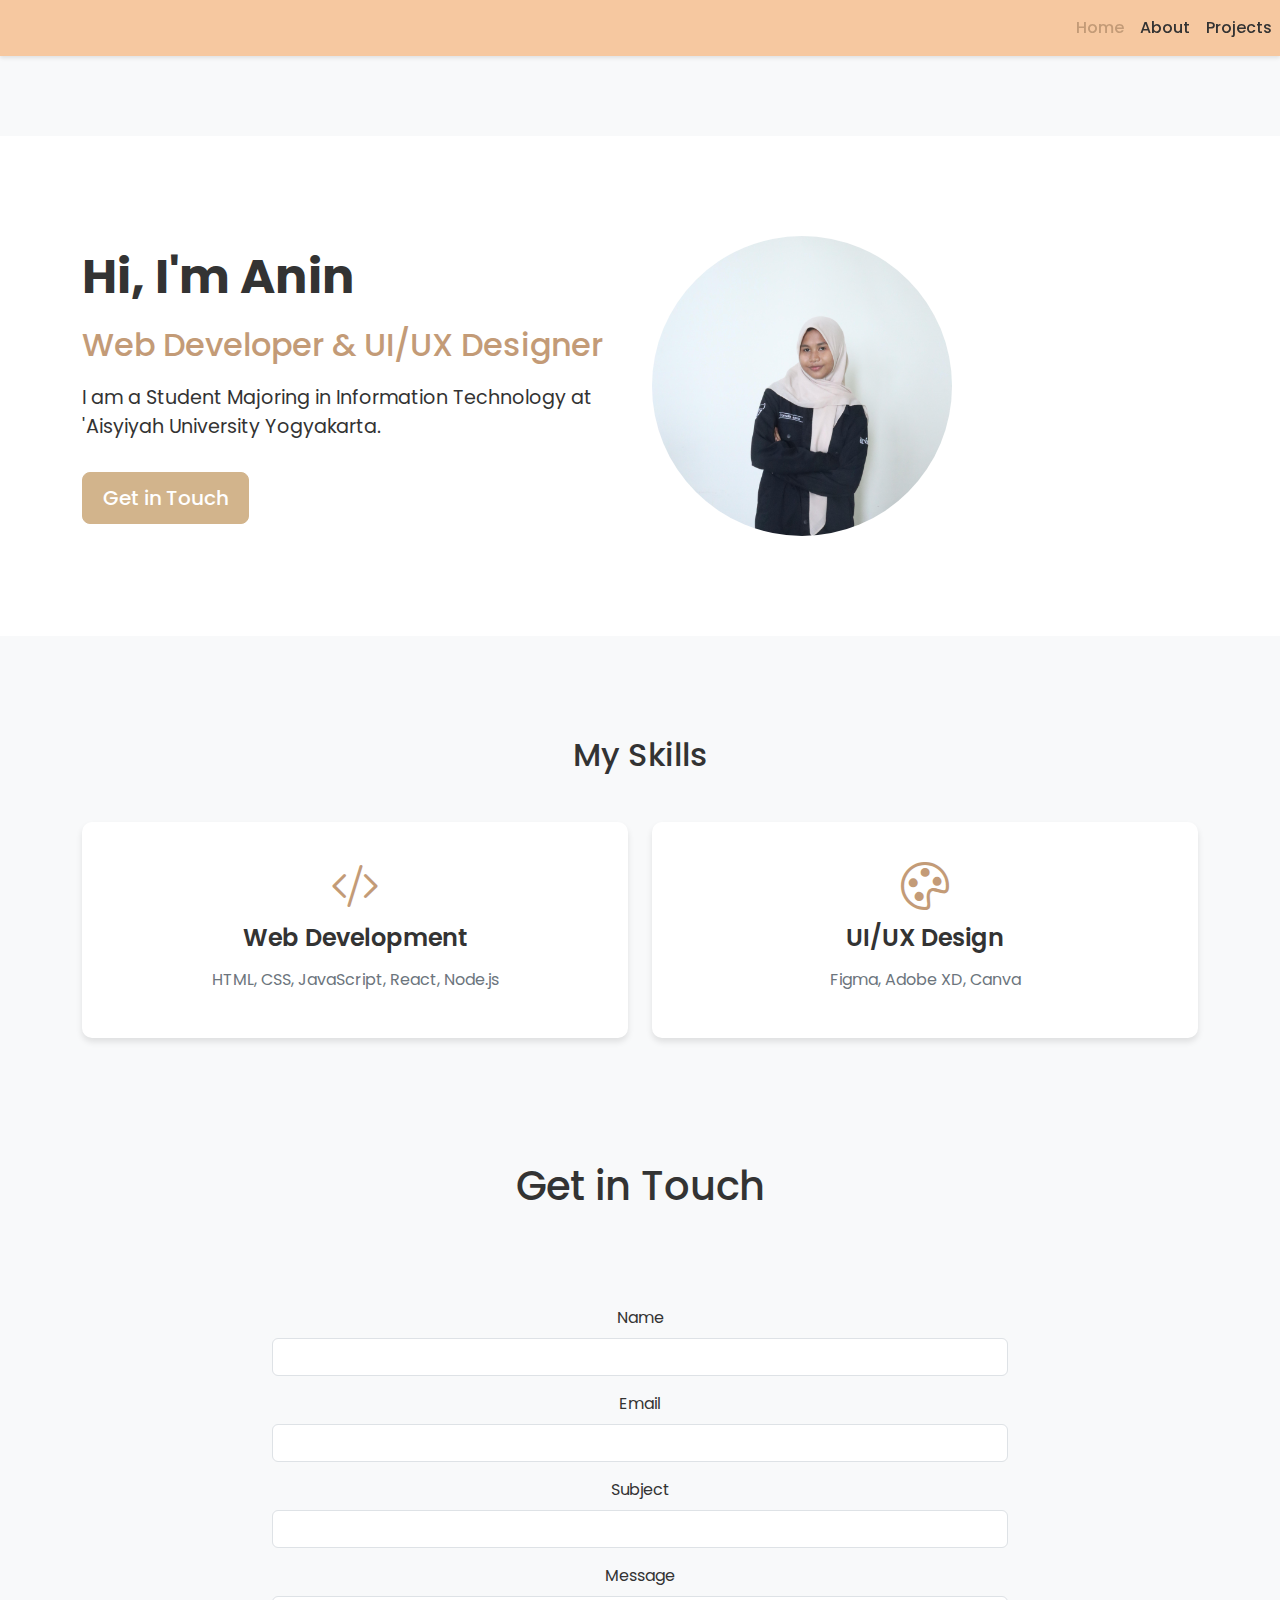
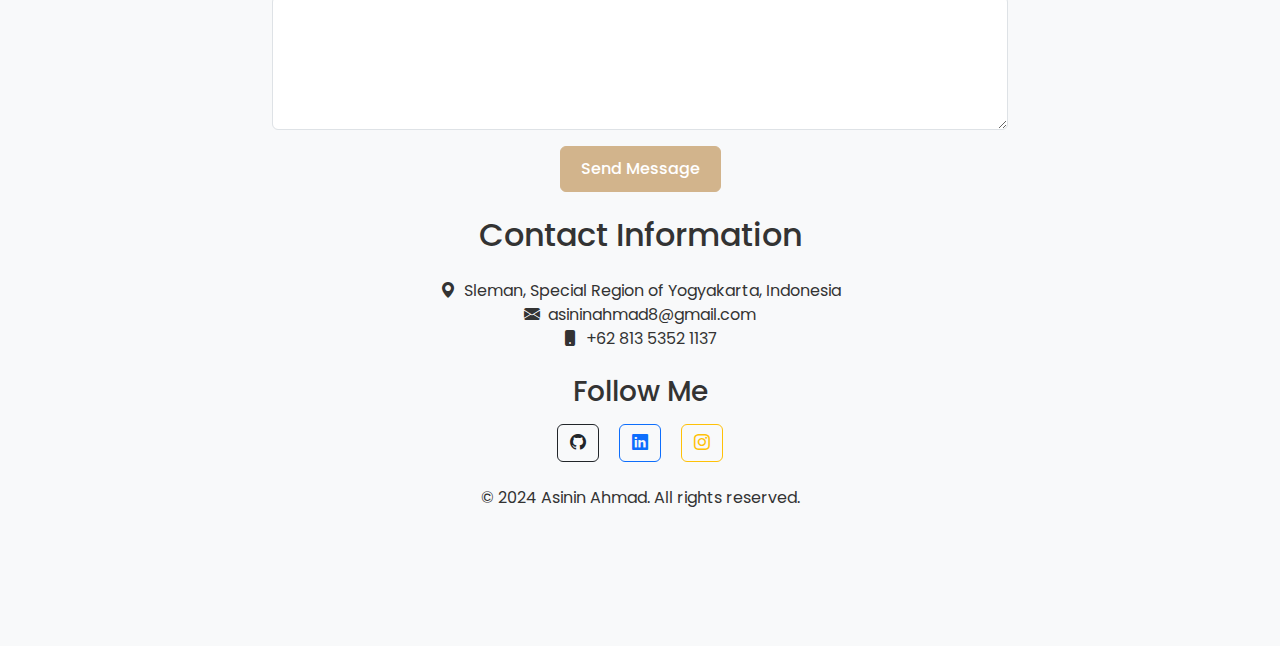
<file: index.html>
<!DOCTYPE html>
<html lang="en">
<head>
    <meta charset="UTF-8">
    <meta name="viewport" content="width=device-width, initial-scale=1.0">
    <title>Asinin Ahmad - Portfolio</title>
    <link href="https://cdn.jsdelivr.net/npm/bootstrap@5.3.0/dist/css/bootstrap.min.css" rel="stylesheet">
    <link href="https://cdn.jsdelivr.net/npm/bootstrap-icons@1.7.2/font/bootstrap-icons.css" rel="stylesheet">
    <link rel="stylesheet" href="styles.css">
    <style>
        html {
            scroll-behavior: smooth;
        }
    </style>
</head>
<body>
    <nav class="navbar navbar-expand-lg navbar-light bg-light fixed-top">
        <!-- <div class="container">
            <a class="navbar-brand" href="index.html">A.A</a> -->
            <button class="navbar-toggler" type="button" data-bs-toggle="collapse" data-bs-target="#navbarNav" aria-controls="navbarNav" aria-expanded="false" aria-label="Toggle navigation">
                <span class="navbar-toggler-icon"></span>
            </button>
            <div class="collapse navbar-collapse" id="navbarNav">
                <ul class="navbar-nav ms-auto">
                    <li class="nav-item">
                        <a class="nav-link active" href="index.html">Home</a>
                    </li>
                    <li class="nav-item">
                        <a class="nav-link" href="about.html">About</a>
                    </li>
                    <li class="nav-item">
                        <a class="nav-link" href="projects.html">Projects</a>
                    </li>
                </ul>
            </div>
        </div>
    </nav>

    <div class="home-page">
        <div class="hero-section">
            <div class="container">
                <div class="row align-items-center">
                    <div class="col-md-6">
                        <h1>Hi, I'm Anin</h1>
                        <h2>Web Developer & UI/UX Designer</h2>
                        <p>I am a Student Majoring in Information Technology at 'Aisyiyah University Yogyakarta.</p>
                        <a href="#contact" class="btn btn-primary btn-lg">Get in Touch</a>
                    </div>
                    <div class="col-md-6">
                        <img src="anin2.jpg.jpg" alt="Asinin Ahmad" class="img-fluid rounded-circle" style="width: 300px; height: 300px; border-radius: 50%;">
                    </div>
                </div>
            </div>
        </div>
        <div class="skills-section">
            <div class="container">
                <h2 class="text-center mb-5">My Skills</h2>
                <div class="row">
                    <div class="col-md-6 mb-4">
                        <div class="skill-card">
                            <i class="bi bi-code-slash"></i>
                            <h3>Web Development</h3>
                            <p>HTML, CSS, JavaScript, React, Node.js</p>
                        </div>
                    </div>
                    <div class="col-md-6 mb-4">
                        <div class="skill-card">
                            <i class="bi bi-palette"></i>
                            <h3>UI/UX Design</h3>
                            <p>Figma, Adobe XD, Canva</p>
                        </div>
                    </div>
                </div>
            </div>
        </div>

    <div id="contact" class="contact-page">
        <div class="container">
            <h1 class="text-center mb-5">Get in Touch</h1>
        </div>
         <div class="container py-5">
        <div class="row justify-content-center">
            <div class="col-md-8">
                <div class="text-center mb-5">
                    <form class="contact-form">
                        <div class="mb-3">
                            <label for="name" class="form-label">Name</label>
                            <input type="text" class="form-control" id="name" required>
                        </div>
                        <div class="mb-3">
                            <label for="email" class="form-label">Email</label>
                            <input type="email" class="form-control" id="email" required>
                        </div>
                        <div class="mb-3">
                            <label for="subject" class="form-label">Subject</label>
                            <input type="text" class="form-control" id="subject" required>
                        </div>
                        <div class="mb-3">
                            <label for="message" class="form-label">Message</label>
                            <textarea class="form-control" id="message" rows="5" required></textarea>
                        </div>
                        <div class="text-center">
                            <button type="submit" class="btn btn-primary">Send Message</button>
                        </div>
                    </form>

                    <footer class="bg-light py-4">
                        <div class="container text-center">
                            <h2 class="mb-4">Contact Information</h2>
                            <ul class="list-unstyled">
                                <li><i class="bi bi-geo-alt-fill me-2"></i>Sleman, Special Region of Yogyakarta, Indonesia</li>
                                <li><i class="bi bi-envelope-fill me-2"></i>asininahmad8@gmail.com</li>
                                <li><i class="bi bi-phone-fill me-2"></i>+62 813 5352 1137</li>
                            </ul>
                            <h3 class="mt-4 mb-3">Follow Me</h3>
                            <div class="social-icons">
                                <a href="https://github.com/aniinn" target="_blank" rel="noopener noreferrer" class="btn btn-outline-dark mx-2">
                                    <i class="bi bi-github"></i>
                                </a>
                                <a href="https://linkedin.com/in/asinin-ahmad-206136302/" target="_blank" rel="noopener noreferrer" class="btn btn-outline-primary mx-2">
                                    <i class="bi bi-linkedin"></i>
                                </a>
                                <a href="https://instagram.com/seea_inn" target="_blank" rel="noopener noreferrer" class="btn btn-outline-warning mx-2">
                                    <i class="bi bi-instagram"></i>
                                </a>
                            </div>
                            <p class="mt-4">&copy; 2024 Asinin Ahmad. All rights reserved.</p>
                        </div>
                    </footer>
                    
    <script src="https://cdn.jsdelivr.net/npm/bootstrap@5.3.0/dist/js/bootstrap.bundle.min.js"></script>
</html>
</file>
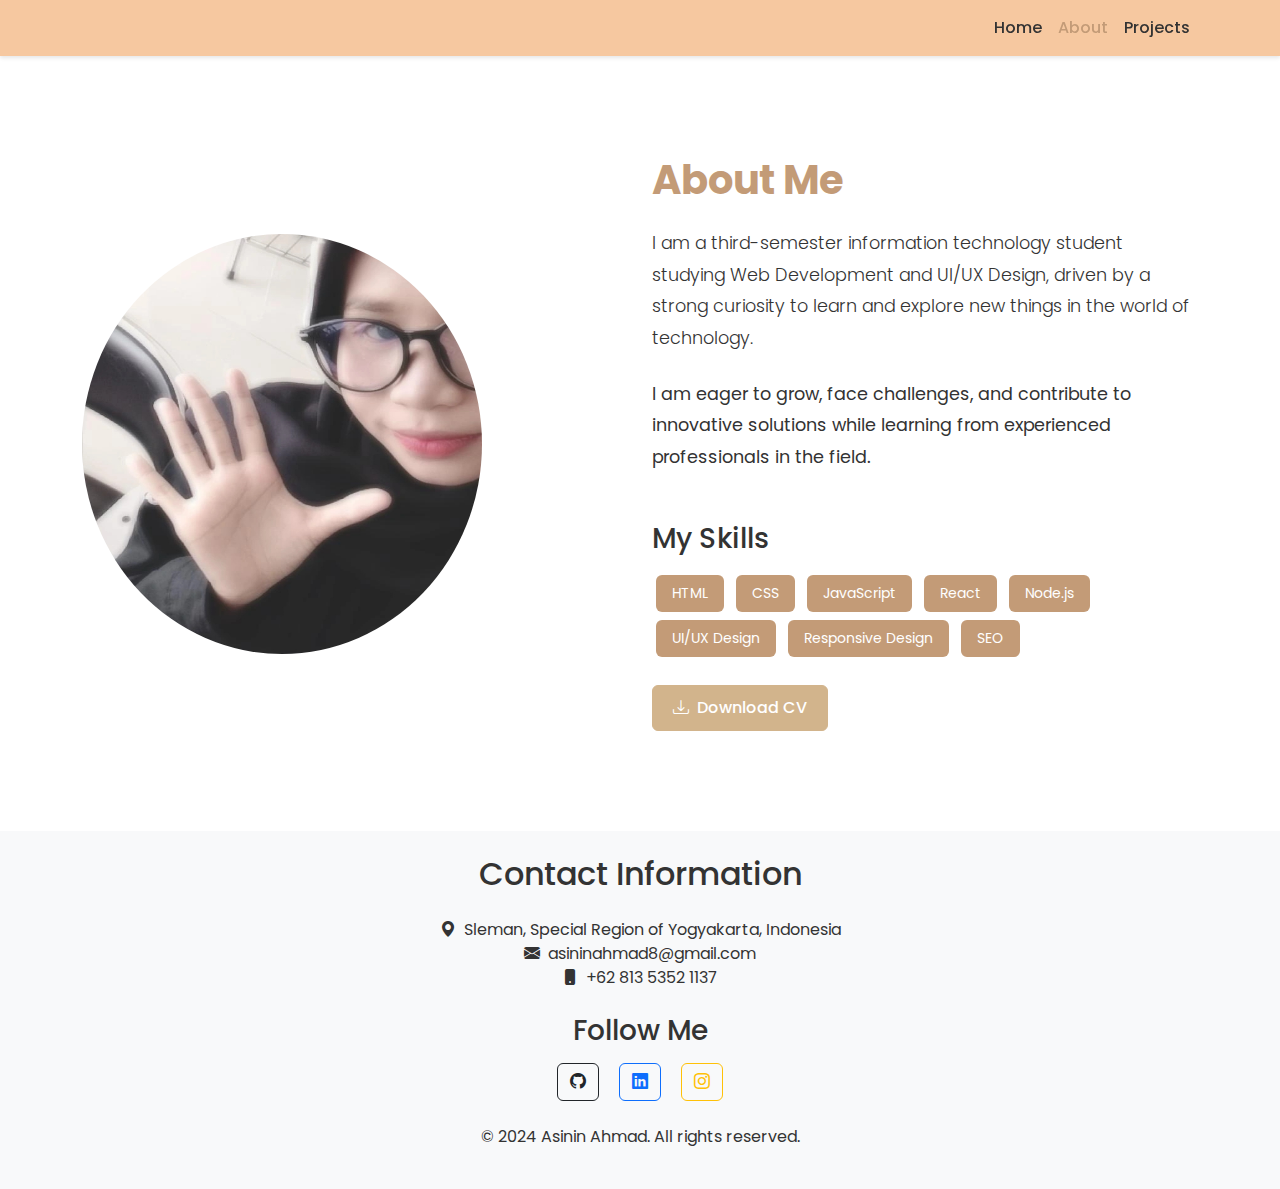
<file: about.html>
<!DOCTYPE html>
<html lang="en">
<head>
    <meta charset="UTF-8">
    <meta name="viewport" content="width=device-width, initial-scale=1.0">
    <title>About Me - Asinin Ahmad</title>
    <link href="https://cdn.jsdelivr.net/npm/bootstrap@5.3.0/dist/css/bootstrap.min.css" rel="stylesheet">
    <link href="https://cdn.jsdelivr.net/npm/bootstrap-icons@1.7.2/font/bootstrap-icons.css" rel="stylesheet">
    <link rel="stylesheet" href="styles.css">
</head>
<body>
    <nav class="navbar navbar-expand-lg navbar-light bg-light fixed-top">
        <div class="container">
            <!-- <a class="navbar-brand" href="index.html">A.A</a> -->
            <button class="navbar-toggler" type="button" data-bs-toggle="collapse" data-bs-target="#navbarNav" aria-controls="navbarNav" aria-expanded="false" aria-label="Toggle navigation">
                <span class="navbar-toggler-icon"></span>
            </button>
            <div class="collapse navbar-collapse" id="navbarNav">
                <ul class="navbar-nav ms-auto">
                    <li class="nav-item">
                        <a class="nav-link" href="index.html">Home</a>
                    </li>
                    <li class="nav-item">
                        <a class="nav-link active" href="about.html">About</a>
                    </li>
                    <li class="nav-item">
                        <a class="nav-link" href="projects.html">Projects</a>
                    </li>
                </ul>
            </div>
        </div>
    </nav>

    <div class="about-page">
        <div class="container">
            <div class="row align-items-center">
                <div class="col-md-6">
                    <div class="about-image">
                        <img src="anin1.jpg.jpg" alt="Asinin Ahmad" class="img-fluid rounded-circle"  style="width: 400px; height: 420px; border-radius: 50%;">
                        <!-- <div class="experience-badge">
                            <span class="number">2+</span>
                            <span class="text">Years of Experience</span>
                        </div> -->
                    </div>
                </div>
                <div class="col-md-6">
                    <div class="about-content">
                        <h1 class="mb-4">About Me</h1>
                        <p class="lead mb-4">I am a third-semester information technology student studying Web Development and UI/UX Design, driven by a strong curiosity to learn and explore new things in the world of technology.</p>
                        <p>I am eager to grow, face challenges, and contribute to innovative solutions while learning from experienced professionals in the field.</p>
                        <div class="skills-container mt-5">
                            <h3 class="mb-3">My Skills</h3>
                            <div class="skill-tag">HTML</div>
                            <div class="skill-tag">CSS</div>
                            <div class="skill-tag">JavaScript</div>
                            <div class="skill-tag">React</div>
                            <div class="skill-tag">Node.js</div>
                            <div class="skill-tag">UI/UX Design</div>
                            <div class="skill-tag">Responsive Design</div>
                            <div class="skill-tag">SEO</div>
                        </div>
                        <div class="mt-4">
                            <a href="Asinin Ahmad CV.pdf" download class="btn btn-primary">
                                <i class="bi bi-download me-2"></i>Download CV
                            </a>
                        </div>
                    </div>
                </div>
            </div>
        </div>
    </div>

    <footer class="bg-light py-4">
        <div class="container text-center">
            <h2 class="mb-4">Contact Information</h2>
            <ul class="list-unstyled">
                <li><i class="bi bi-geo-alt-fill me-2"></i>Sleman, Special Region of Yogyakarta, Indonesia</li>
                <li><i class="bi bi-envelope-fill me-2"></i>asininahmad8@gmail.com</li>
                <li><i class="bi bi-phone-fill me-2"></i>+62 813 5352 1137</li>
            </ul>
            <h3 class="mt-4 mb-3">Follow Me</h3>
            <div class="social-icons">
                <a href="https://github.com/aniinn" target="_blank" rel="noopener noreferrer" class="btn btn-outline-dark mx-2">
                    <i class="bi bi-github"></i>
                </a>
                <a href="https://linkedin.com/in/asinin-ahmad-206136302/" target="_blank" rel="noopener noreferrer" class="btn btn-outline-primary mx-2">
                    <i class="bi bi-linkedin"></i>
                </a>
                <a href="https://instagram.com/seea_inn" target="_blank" rel="noopener noreferrer" class="btn btn-outline-warning mx-2">
                    <i class="bi bi-instagram"></i>
                </a>
            </div>
            <p class="mt-4">&copy; 2024 Asinin Ahmad. All rights reserved.</p>
        </div>
    </footer>
    <script src="https://cdn.jsdelivr.net/npm/bootstrap@5.3.0/dist/js/bootstrap.bundle.min.js"></script>
</body>
</html>
</file>
<file: styles.css>
@import url('https://fonts.googleapis.com/css2?family=Poppins:wght@300;400;500;600;700&display=swap');

:root {
  --primary-color: #C39B77;
  --secondary-color: #6c757d;
  --background-color: #f8f9fa;
  --text-color: #333333;
}

body {
  font-family: 'Poppins', sans-serif;
  color: var(--text-color);
  background-color: var(--background-color);
  padding-top: 56px;
}

.navbar {
  background-color: #f6c8a0 !important;
  box-shadow: 0 2px 4px rgba(0,0,0,.1);
}

.navbar-brand, .nav-link {
  color: var(--text-color) !important;
  font-weight: 500;
}

.nav-link:hover, .nav-link.active {
  color: var(--primary-color) !important;
}

/* Home page styles */
.home-page {
  padding-top: 80px;
}

.hero-section {
  padding: 100px 0;
  background-color: #ffffff;
}

.hero-section h1 {
  font-size: 3rem;
  font-weight: 700;
  margin-bottom: 20px;
}

.hero-section h2 {
  font-size: 2rem;
  font-weight: 500;
  margin-bottom: 20px;
  color: var(--primary-color);
}

.hero-section p {
  font-size: 1.2rem;
  margin-bottom: 30px;
}

.btn-primary {
  background-color: var(--primary-color);
  border-color: var(--primary-color);
  padding: 10px 30px;
  font-weight: 500;
}

.btn-primary:hover {
  background-color: #C39B77;
  border-color: #C39B77;
}

.skills-section {
  padding: 100px 0;
  background-color: var(--background-color);
}

.skill-card {
  background-color: #ffffff;
  border-radius: 10px;
  padding: 30px;
  text-align: center;
  box-shadow: 0 4px 6px rgba(0,0,0,.1);
  transition: transform 0.3s ease;
}

.skill-card:hover {
  transform: translateY(-5px);
}

.skill-card i {
  font-size: 3rem;
  color: var(--primary-color);
  margin-bottom: 20px;
}

.skill-card h3 {
  font-size: 1.5rem;
  font-weight: 600;
  margin-bottom: 15px;
}
/* New Skill Tag Styles */
.skill-tag {
  display: inline-block;
  padding: 8px 16px;
  margin: 4px;
  background-color: #C39B77;
  color: #ffffff;
  border-radius: 6px;
  font-size: 14px;
  transition: all 0.3s ease;
}

.skill-tag:hover {
  transform: translateY(-2px);
  box-shadow: 0 2px 4px rgba(0,0,0,0.1);
}

.skill-card p {
  font-size: 1rem;
  color: var(--secondary-color);
}

/* About page styles */
.about-page {
  padding: 100px 0;
  background-color: #ffffff;
}

.about-image {
  position: relative;
  display: inline-block;
}
/* 
.about-image img {
  border: 8px solid #ffffff;
  box-shadow: 0 10px 30px rgba(0,0,0,0.1);
  border-radius: 0;
} */

.experience-badge {
  position: absolute;
  bottom: 30px;
  right: -20px;
  background-color: var(--primary-color);
  color: #ffffff;
  padding: 10px 20px;
  border-radius: 50px;
  font-weight: 600;
  box-shadow: 0 5px 15px rgba(0,0,0,0.1);
}

.experience-badge .number {
  font-size: 1.5rem;
  display: block;
}

.experience-badge .text {
  font-size: 0.8rem;
}


.floating-box {
  background-color: white;
  border-radius: 20px;
  box-shadow: 0 10px 30px rgba(0, 0, 0, 0.1);
  margin-top: 60px;
  margin-bottom: 60px;
  padding: 40px;
}

/* .floating-box .icon {
  background-color: #D2B48C;
  border-radius: 50%;
  width: 80px;
  height: 80px;
  display: flex;
  justify-content: center;
  align-items: center;
  margin: 0 auto 20px;
} */

.floating-box h3 {
  font-size: 1.5rem;
  margin-bottom: 15px;
  color: var(--text-dark);
}

.floating-box p {
  color: var(--text-dark);
  margin-bottom: 20px;
}

.floating-box ul {
  list-style-type: none;
  padding-left: 0;
}

.floating-box ul li {
  margin-bottom: 5px;
}

.floating-box .subtitle {
  color: #8a2be2;
  font-weight: bold;
  margin-top: 15px;
  margin-bottom: 10px;
}


.floating-card {
  background-color: white;
  border-radius: 20px;
  box-shadow: 0 10px 30px rgba(0, 0, 0, 0.1);
  margin-top: 40px;
  margin-bottom: 40px;
  padding: 40px;
  transition: transform 0.3s ease, box-shadow 0.3s ease;
  height: 100%;
  display: flex;
  flex-direction: column;
  justify-content: space-between;
}

.floating-card:hover {
  transform: translateY(-5px);
  box-shadow: 0 15px 35px rgba(0, 0, 0, 0.15);
}

.floating-card .card-icon {
  background-color: #D2B48C;
  border-radius: 50%;
  width: 80px;
  height: 80px;
  display: flex;
  justify-content: center;
  align-items: center;
  margin: 0 auto 20px;
  color: var(--text-light);
}

.floating-card h3 {
  font-size: 1.5rem;
  margin-bottom: 15px;
  color: var(--text-dark);
}

.floating-card p {
  color: var(--text-dark);
  margin-bottom: 20px;
}

.floating-card .btn-outline-primary {
  color: #D2B48C;
  border-color: #D2B48C;
  transition: background-color 0.3s ease, color 0.3s ease;
}

.floating-card .btn-outline-primary:hover {
  background-color: #D2B48C;
  color: var(--text-light);
}

@media (max-width: 768px) {
  .floating-card {
      margin-top: 20px;
      margin-bottom: 20px;
  }
}

.about-content h1 {
  font-size: 2.5rem;
  font-weight: 700;
  margin-bottom: 30px;
  color: var(--primary-color);
}

.about-content p {
  font-size: 1.1rem;
  line-height: 1.8;
  margin-bottom: 20px;
}

.btn-primary {
  background-color: #D2B48C;
  border-color: #D2B48C;
  color: #ffffff;
  padding: 10px 20px;
  font-weight: 500;
  transition: all 0.3s ease;
}

.btn-primary:hover {
  background-color: #C39B77;
  border-color: #C39B77;
  transform: translateY(-2px);
}

.btn-primary i {
  margin-right: 5px;
}
.projects-page {
  padding: 100px 0;
  background-color: #f8f9fa;
}

.project-card {
  background-color: #ffffff;
  border-radius: 15px;
  padding: 30px;
  text-align: center;
  box-shadow: 0 4px 15px rgba(0,0,0,0.1);
  height: 100%;
  transition: transform 0.3s ease;
}

.project-card:hover {
  transform: translateY(-5px);
}

.project-icon {
  width: 80px;
  height: 80px;
  background-color: #D2B48C;
  border-radius: 50%;
  display: flex;
  align-items: center;
  justify-content: center;
  margin: 0 auto 20px;
}

/* .project-icon i {
  font-size: 30px;
  color: #ffffff;
} */

.project-title {
  font-size: 24px;
  font-weight: 600;
  margin-bottom: 15px;
  color: #333;
}

.project-description {
  font-size: 16px;
  color: #666;
  margin-bottom: 10px;
}

.project-type {
  font-size: 14px;
  color: #888;
  margin-bottom: 20px;
}

.learn-more {
  width: 100%;
  padding: 10px;
  border-radius: 8px;
  transition: all 0.3s ease;
}

.learn-more:hover {
  background-color: var(--primary-color, #D2B48C);
  color: #ffffff;
}

/* SweetAlert2 Custom Styles */
.swal2-popup {
  border-radius: 15px;
}

.swal2-title {
  color: #333;
  font-size: 24px;
}

.swal2-html-container {
  color: #666;
  font-size: 16px;
  text-align: left;
}

.swal2-confirm {
  background-color: var(--primary-color, #C39B77) !important;
  border-radius: 8px !important;
}
</file>
